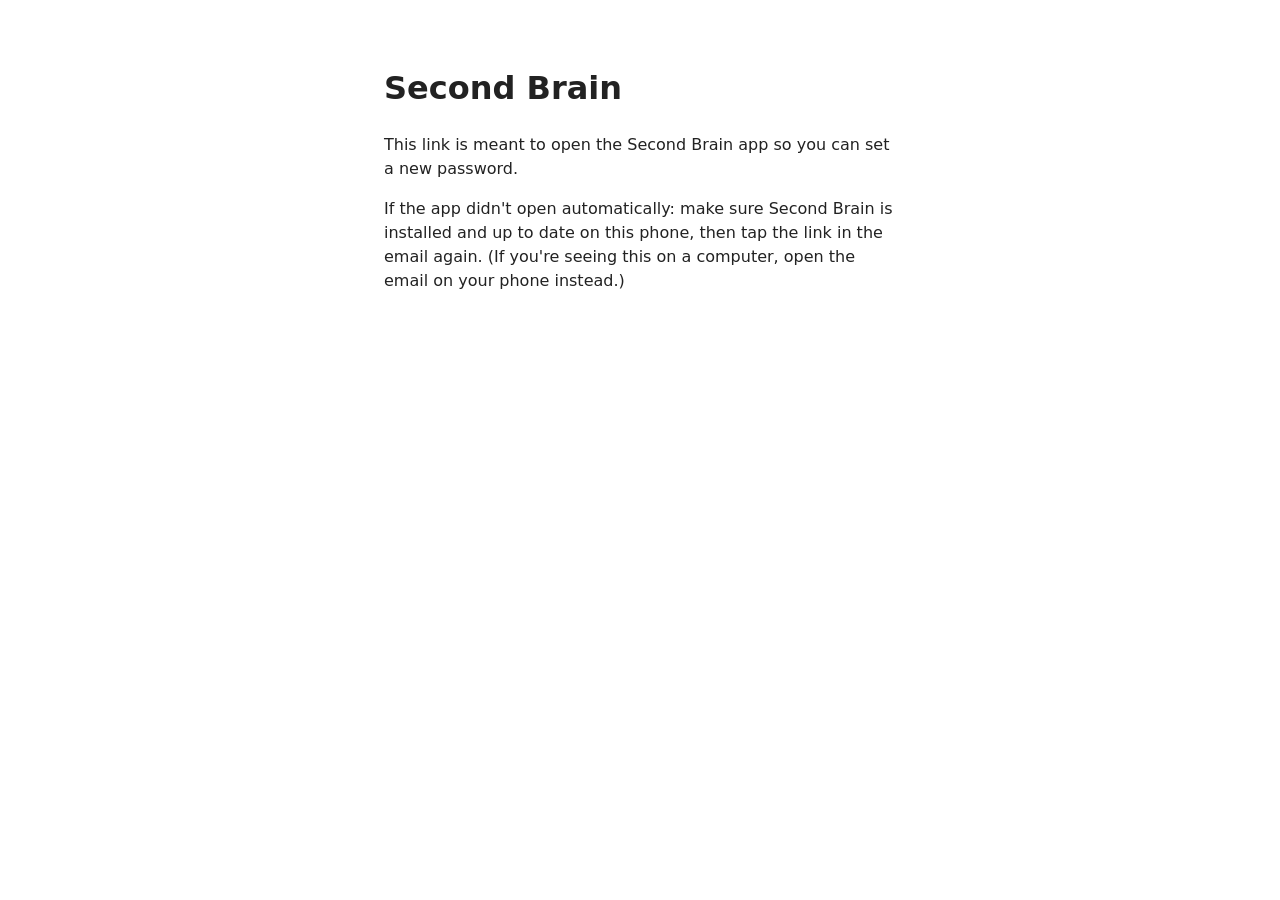
<file: auth-reset/index.html>
<!doctype html><meta charset="utf-8"><meta name="viewport" content="width=device-width,initial-scale=1">
<title>Second Brain — password reset</title>
<style>body{font-family:-apple-system,system-ui,sans-serif;max-width:32rem;margin:4rem auto;padding:0 1.25rem;line-height:1.5;color:#222}</style>
<h1>Second Brain</h1>
<p>This link is meant to open the Second Brain app so you can set a new password.</p>
<p>If the app didn't open automatically: make sure Second Brain is installed and up to date on this phone, then tap the link in the email again. (If you're seeing this on a computer, open the email on your phone instead.)</p>
</file>
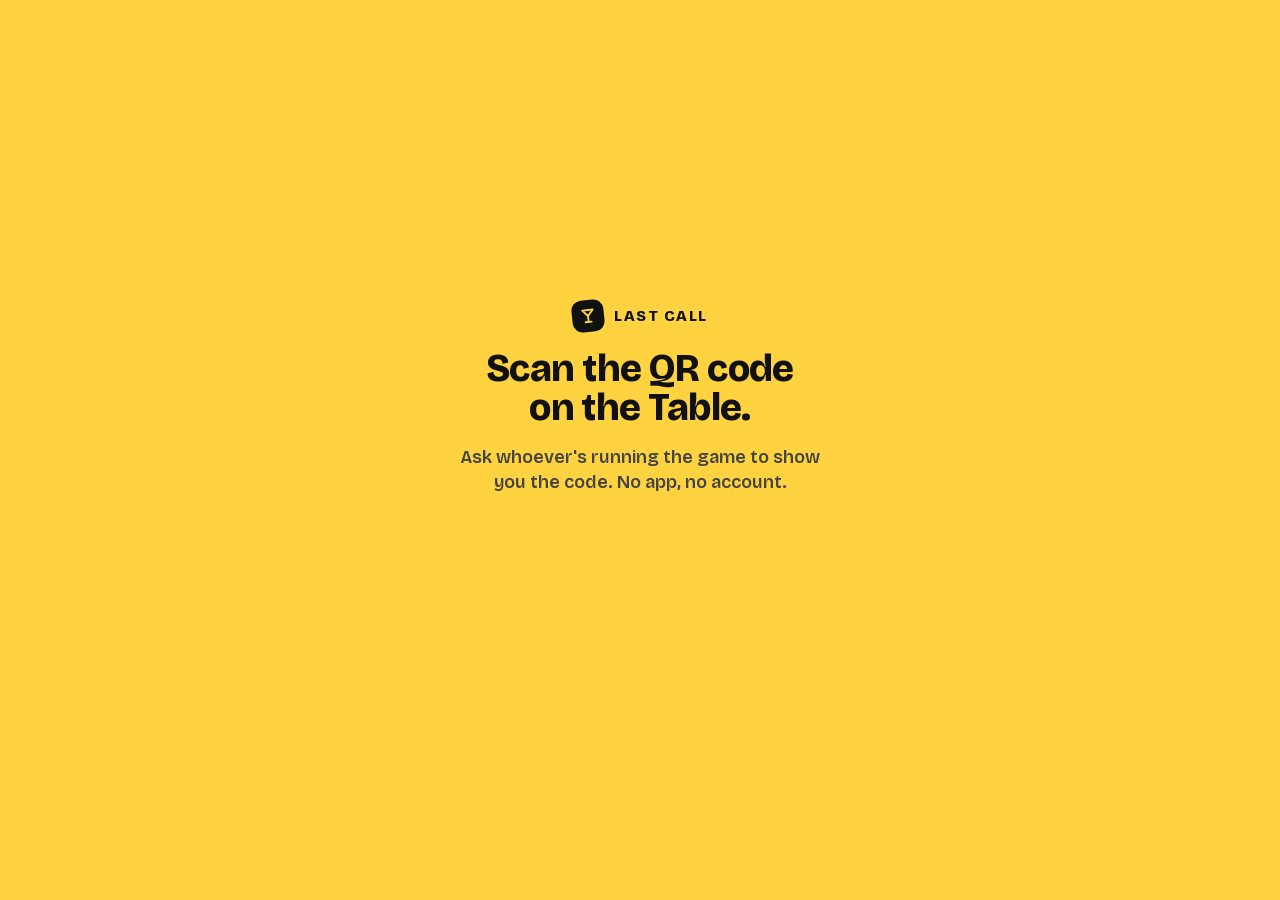
<file: last-call/index.html>
<!doctype html>
<html lang="en">
<head>
  <meta charset="utf-8">
  <meta name="viewport" content="width=device-width, initial-scale=1, viewport-fit=cover">
  <meta name="color-scheme" content="light">
  <meta name="theme-color" content="#FFD23F">
  <meta name="referrer" content="no-referrer">
  <meta name="robots" content="noindex, nofollow">
  <meta name="apple-mobile-web-app-capable" content="yes">
  <meta name="apple-mobile-web-app-status-bar-style" content="default">
  <meta http-equiv="Content-Security-Policy" content="default-src 'none'; script-src 'self'; style-src 'self'; font-src 'self'; img-src 'self' data:; connect-src 'self' https://epfwxriaryitupusxdpl.supabase.co wss://epfwxriaryitupusxdpl.supabase.co; base-uri 'none'; form-action 'none'">
  <title>Last Call</title>
  <link rel="icon" href="data:image/svg+xml,%3Csvg xmlns='http://www.w3.org/2000/svg' viewBox='0 0 64 64'%3E%3Crect x='3' y='3' width='58' height='58' rx='14' fill='%23FFD23F' stroke='%23111111' stroke-width='5'/%3E%3Cpath d='M17 17h30L32 34v12M24 46h16' fill='none' stroke='%23111111' stroke-width='5' stroke-linecap='round' stroke-linejoin='round'/%3E%3C/svg%3E">
  <!-- Bricolage Grotesque (variable, OFL — fonts/OFL.txt), bundled: no font requests leave this site. -->
  <link rel="preload" href="fonts/bricolage-grotesque-latin.woff2" as="font" type="font/woff2" crossorigin>
  <link rel="stylesheet" href="styles.css">
</head>
<body>
  <div id="app"></div>
  <noscript><p class="noscript">Last Call needs JavaScript turned on.</p></noscript>
  <!-- supabase-js 2.118.0 UMD, vendored (see vendor/LICENSE-*). Defines window.supabase. -->
  <script src="vendor/supabase.min.js"></script>
  <script type="module" src="app.js"></script>
</body>
</html>
</file>
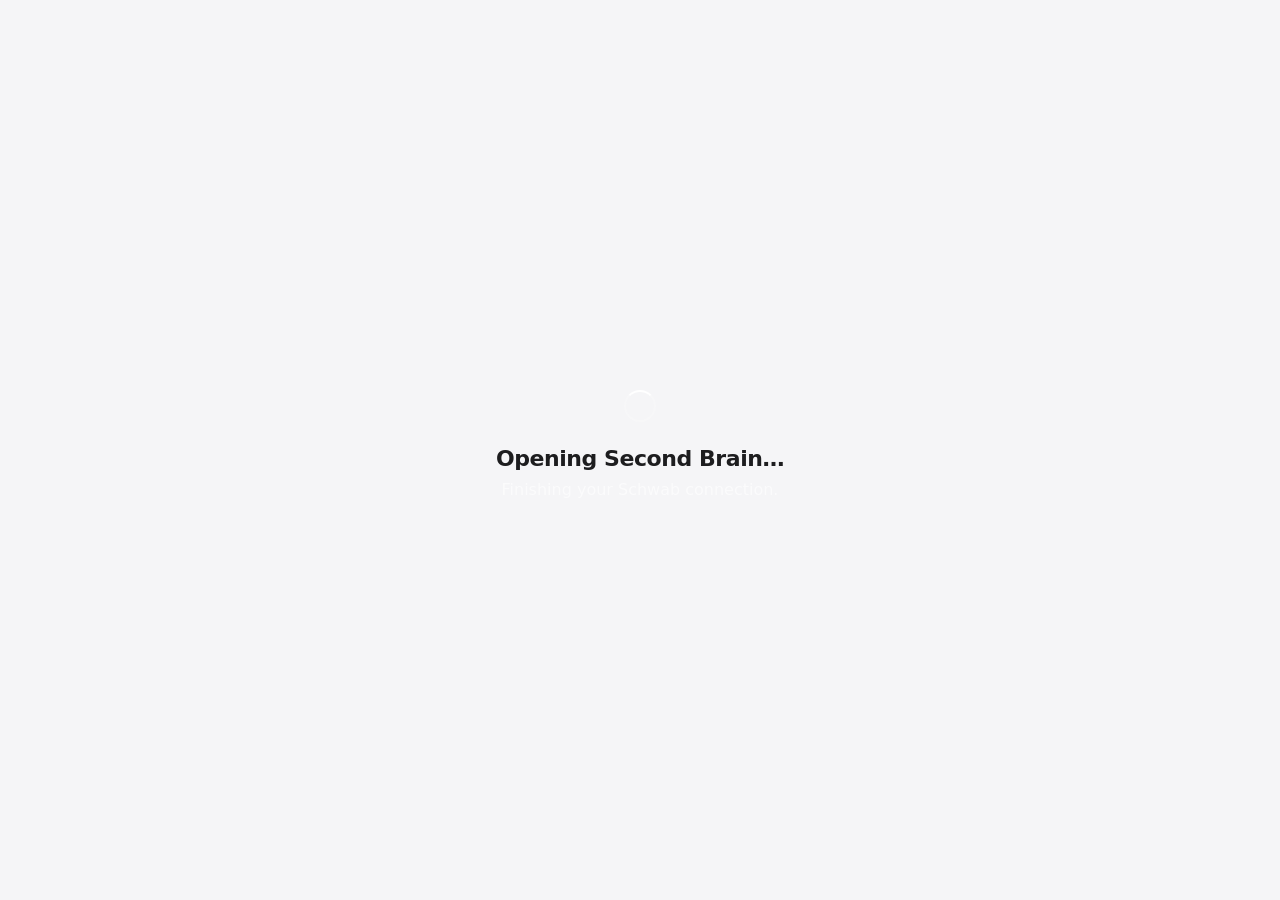
<file: schwab-oauth/index.html>
<!DOCTYPE html>
<html lang="en">
<head>
  <meta charset="utf-8">
  <meta name="viewport" content="width=device-width, initial-scale=1, viewport-fit=cover">
  <meta name="format-detection" content="telephone=no">
  <meta name="referrer" content="no-referrer">
  <title>Second Brain</title>
  <style>
    * { box-sizing: border-box; }
    html, body {
      margin: 0; padding: 0; min-height: 100%;
      font-family: -apple-system, BlinkMacSystemFont, "SF Pro Text", system-ui, sans-serif;
      background: #000; color: #fff;
      -webkit-font-smoothing: antialiased;
    }
    @media (prefers-color-scheme: light) {
      html, body { background: #f5f5f7; color: #1d1d1f; }
      .subtitle, .hint { color: rgba(0,0,0,0.55); }
      .spinner { border-color: rgba(0,0,0,0.15); border-top-color: #1d1d1f; }
      .button { background: #1d1d1f; color: #fff; }
    }
    body {
      display: flex; flex-direction: column;
      align-items: center; justify-content: center;
      min-height: 100vh; padding: 24px; text-align: center;
    }
    .spinner {
      width: 32px; height: 32px;
      border: 2.5px solid rgba(255,255,255,0.2);
      border-top-color: #fff; border-radius: 50%;
      animation: spin 0.8s linear infinite; margin-bottom: 24px;
    }
    @keyframes spin { to { transform: rotate(360deg); } }
    .title { font-size: 22px; font-weight: 600; margin: 0 0 8px; letter-spacing: -0.02em; }
    .subtitle { font-size: 16px; color: rgba(255,255,255,0.6); margin: 0 0 8px; max-width: 320px; line-height: 1.4; }
    .fallback { display: none; margin-top: 32px; max-width: 320px; }
    .fallback.visible { display: block; }
    .button {
      display: inline-block; padding: 12px 28px;
      background: #fff; color: #000; text-decoration: none;
      border-radius: 999px; font-weight: 600; font-size: 16px; margin-top: 16px;
    }
    .hint { font-size: 13px; color: rgba(255,255,255,0.5); margin-top: 24px; line-height: 1.5; }
  </style>
</head>
<body>
  <div class="spinner" aria-hidden="true"></div>
  <h1 class="title">Opening Second Brain&hellip;</h1>
  <p class="subtitle">Finishing your Schwab connection.</p>

  <div class="fallback" id="fallback" role="status">
    <p class="subtitle">If the app didn't open automatically, tap below.</p>
    <a href="#" id="retry" class="button">Open in Second Brain</a>
    <p class="hint">If that doesn't work either, return to the Second Brain app and tap "Connect Schwab" again.</p>
  </div>

  <script>
    // Build a custom-URL-scheme link from the auth code Schwab passed
    // in the query string. iOS will prompt "Open in Second Brain?"
    // when the user taps it — the app's .onOpenURL handler picks up
    // the code+state and finishes the OAuth exchange.
    (function () {
      var params = new URLSearchParams(window.location.search);
      var code = params.get('code');
      var state = params.get('state');
      var retry = document.getElementById('retry');
      if (code && state && retry) {
        retry.href = 'secondbrainschwab://oauth-redirect?code=' +
          encodeURIComponent(code) + '&state=' + encodeURIComponent(state);
      } else if (retry) {
        // No code in URL — likely a manual visit. Hide the retry button.
        retry.style.display = 'none';
      }
      // Show the fallback after 2.5s. If the Universal Link fired
      // correctly, the app already took over and this never renders.
      setTimeout(function () {
        document.getElementById('fallback').classList.add('visible');
      }, 2500);
    })();
  </script>
</body>
</html>
</file>
<file: last-call/styles.css>
/* Last Call — guest page. "Sticker Pop": bright flat color, thick ink outlines, hard offset shadows
   (never blurred), no gradients, labels that tilt like stickers, one chunky typeface for everything.
   Mobile-first, one-handed. Text on any colored fill is ink (#111): white text fails on the dare red.
   Tilts use the `rotate` property (not `transform`) so press/pop animations compose with them.
   Layers (z-index): view < sheet < handover < how to play < banner < story (Wrapped) < photo < modal < toast < flash.
   (The banner sits above the prompt sheet so its "Got it" is never covered.) */

/* Bricolage Grotesque, bundled (SIL OFL, fonts/OFL.txt). Variable: weight 400–800, optical size 12–96. */
@font-face {
  font-family: 'Bricolage Grotesque';
  src: url('fonts/bricolage-grotesque-latin.woff2') format('woff2');
  font-weight: 400 800;
  font-style: normal;
  font-display: swap;
}

:root {
  color-scheme: light;
  --bg: #FFD23F;            /* sunny yellow screen */
  --ink: #111111;           /* text on color, borders, shadows, primary buttons */
  --surface: #FFFFFF;       /* cards, panels, tags */
  --dare: #FF5A36;          /* dare band, interrupt takeover, warnings */
  --truth: #3A86FF;
  --game: #2EC4B6;
  --curse: #9B5DE5;
  --mission: #FF9FCE;       /* secret mission card */
  --green: #9BE564;         /* drink band, "good" / sent */
  --sky: #7FD1FF;           /* info */
  --owe: #D7262F;           /* Owe number on white */
  --bank: #1F5FD1;          /* Bank number on white */
  --private-bg: #111111;    /* private screens */
  --private-muted: #BDBDBD; /* secondary text on private screens */
  --soft: #444444;          /* secondary ink on white / yellow (6:1+) */

  --font: 'Bricolage Grotesque', system-ui, -apple-system, 'Segoe UI', Roboto, sans-serif;
  --border: 3px solid var(--ink);
  --shadow-card: 8px 8px 0 var(--ink);
  --shadow-panel: 4px 4px 0 var(--ink);
  --shadow-small: 3px 3px 0 var(--ink);
  --radius-card: 22px;
  --radius-panel: 16px;
  --radius-button: 12px;

  --gutter: 16px;
  --safe-t: env(safe-area-inset-top, 0px);
  --safe-b: env(safe-area-inset-bottom, 0px);
  --safe-l: env(safe-area-inset-left, 0px);
  --safe-r: env(safe-area-inset-right, 0px);
}

*, *::before, *::after { box-sizing: border-box; }
[hidden] { display: none !important; }

html { -webkit-text-size-adjust: 100%; text-size-adjust: 100%; background: var(--bg); }
body {
  margin: 0;
  min-height: 100vh;
  min-height: 100dvh;
  background: var(--bg);
  color: var(--ink);
  font: 600 17px/1.35 var(--font);
  -webkit-tap-highlight-color: transparent;
  overscroll-behavior-y: none;
}
button, input, textarea, output { font: inherit; color: inherit; }
button { touch-action: manipulation; cursor: pointer; }
h1, h2, h3, p { margin: 0; }
ul { margin: 0; padding: 0; list-style: none; }
fieldset { border: 0; margin: 0; padding: 0; min-width: 0; }
.icon { flex: none; display: block; }
.noscript { padding: 24px; font-size: 20px; }
.dim { color: var(--soft); }

/* Keyboard focus: an ink ring set off by a gap of background. On dark surfaces it turns white. */
:focus-visible { outline: 3px solid var(--ink); outline-offset: 3px; }
.photo-sheet :focus-visible, .sec-secret :focus-visible, .sec.peeking :focus-visible, .b-alert :focus-visible,
.prompt.secret-open :focus-visible, .secret-covered :focus-visible { outline-color: var(--surface); }

/* ---------- screen shell ---------- */

.screen {
  max-width: 560px;
  margin: 0 auto;
  padding:
    calc(var(--safe-t) + 14px)
    calc(var(--safe-r) + var(--gutter))
    calc(var(--safe-b) + max(120px, var(--sheet-h, 0px) + 24px))
    calc(var(--safe-l) + var(--gutter));
  display: flex;
  flex-direction: column;
  gap: 18px;
}
.screen.center { min-height: 100dvh; justify-content: center; text-align: center; align-items: center; }

.top { display: flex; align-items: center; justify-content: space-between; gap: 10px; flex-wrap: wrap; min-height: 44px; }
.brand { display: inline-flex; align-items: center; gap: 10px; font-weight: 800; letter-spacing: .1em; font-size: 15px; }
.brand-mark {
  width: 32px; height: 32px; border-radius: 10px; display: inline-grid; place-items: center;
  background: var(--ink); color: var(--bg); rotate: -6deg;
}
.phase { display: flex; gap: 6px; flex-wrap: wrap; justify-content: flex-end; }
.chip {
  display: inline-block; padding: 4px 10px; border-radius: 999px; border: 2px solid var(--ink);
  font-size: 12px; font-weight: 800; letter-spacing: .06em; text-transform: uppercase;
  background: var(--ink); color: var(--surface); white-space: nowrap;
}
.chip.dim { background: var(--surface); color: var(--ink); }
.chip.phase-lastcall, .chip.phase-finale { background: var(--dare); color: var(--ink); }
/* "Last Call · 3 cards to the Finale" is long: let it wrap on small phones. */
.chip.countdown { white-space: normal; text-align: center; border-radius: 12px; }

.hero { font-size: 38px; line-height: 1.02; font-weight: 800; letter-spacing: -.015em; overflow-wrap: break-word; }
.lead { font-size: 18px; font-weight: 600; color: var(--soft); max-width: 30ch; }
.label { font-weight: 800; font-size: 13px; letter-spacing: .08em; text-transform: uppercase; }
.section-label { font-size: 13px; font-weight: 800; letter-spacing: .08em; text-transform: uppercase; margin-bottom: 10px; }
.landing .hero { max-width: 14ch; }

/* ---------- buttons ---------- */

.btn {
  display: inline-flex; align-items: center; justify-content: center; gap: 8px;
  min-height: 56px; padding: 12px 18px; border-radius: var(--radius-panel); border: var(--border);
  background: var(--surface); color: var(--ink); box-shadow: var(--shadow-panel);
  font-weight: 800; font-size: 19px; line-height: 1.15; text-align: center;
  overflow-wrap: anywhere; /* "anywhere", not break-word: a long name must not spill out of a flex button */
  transition: transform .08s ease, box-shadow .08s ease;
}
.btn:active { transform: translate(3px, 3px); box-shadow: 1px 1px 0 var(--ink); }
.btn:disabled { opacity: .45; cursor: default; transform: none; box-shadow: none; }
.btn.big { min-height: 72px; font-size: 22px; width: 100%; border-radius: 20px; }
.btn.small { min-height: 44px; font-size: 15px; padding: 8px 14px; border-width: 2px; border-radius: var(--radius-button); box-shadow: var(--shadow-small); }
/* Primary: ink button, text in the bg yellow, white offset (from the mockups' Hand out / STEAL IT). */
.btn.primary { background: var(--ink); color: var(--bg); box-shadow: 5px 5px 0 var(--surface); }
.btn.primary:active { box-shadow: 1px 1px 0 var(--surface); }
.btn.ghost { background: transparent; box-shadow: none; }
.btn.ghost:active { box-shadow: none; }
.btn.danger { background: var(--owe); color: var(--surface); }
.btn.secret { background: var(--curse); }
.btn.mission { background: var(--mission); }
.btn.warning { background: var(--dare); }
.btn.good { background: var(--green); }
.btn.sent { background: var(--green); color: var(--ink); opacity: 1; box-shadow: var(--shadow-panel); }
/* Pressed while the Table couldn't hear it (11/20 final review): it goes once the Table is back. */
.btn.held { background: var(--surface); color: var(--ink); opacity: 1; border-style: dashed; box-shadow: none; }
.danger-text { color: var(--owe); }
/* On white surfaces the white offset vanishes, so primaries there throw a yellow one. */
.modal .btn.primary, .card .btn.primary { box-shadow: 4px 4px 0 var(--bg); }

/* ---------- join ---------- */

.join .hero { margin-top: 8px; }
.join .lead { max-width: none; margin-top: -6px; }
.join-body { display: flex; flex-direction: column; gap: 16px; }
.name-grid { display: grid; grid-template-columns: repeat(2, minmax(0, 1fr)); gap: 14px; }
.btn.name { min-height: 76px; font-size: 22px; border-radius: 18px; box-shadow: 5px 5px 0 var(--ink); rotate: -1deg; }
.btn.name:nth-child(even) { rotate: 1.2deg; }
.btn.name:nth-child(4n+1) { background: var(--mission); }
.btn.name:nth-child(4n+2) { background: var(--sky); }
.btn.name:nth-child(4n+3) { background: var(--green); }
.btn.name:nth-child(4n+4) { background: var(--surface); }
.name-input {
  width: 100%; min-height: 64px; padding: 14px 18px; border-radius: var(--radius-panel); border: var(--border);
  background: var(--surface); box-shadow: var(--shadow-panel); font-size: 24px; font-weight: 800; outline: none;
}
.name-input::placeholder { color: #767676; }
.name-input:focus { box-shadow: 6px 6px 0 var(--ink); }
.notice { padding: 14px 16px; border-radius: 14px; background: var(--surface); border: var(--border); box-shadow: var(--shadow-panel); font-weight: 700; }
.notice.bad { background: var(--dare); }
.join-hint { display: flex; flex-direction: column; gap: 12px; }
/* "Already playing? Moving phones": taken names, plain white (they're not new picks). */
.moving { display: flex; flex-direction: column; gap: 12px; padding-top: 6px; }
.moving .section-label { margin-bottom: 0; }
.btn.name.taken, .btn.name.taken:nth-child(n) { background: var(--surface); }
.moving > .btn.small { align-self: flex-start; }

/* On/off switch ("Chime when it's my turn"): a pill track with a knob, filled when on. */
.btn.toggle { justify-content: flex-start; gap: 12px; }
.btn.toggle.small { gap: 8px; }
.switch {
  position: relative; flex: none; width: 46px; height: 28px; border-radius: 999px;
  border: 3px solid var(--ink); background: var(--surface);
}
.switch::after {
  content: ""; position: absolute; top: 3px; left: 3px; width: 16px; height: 16px; border-radius: 50%;
  background: var(--ink); transition: left .12s ease;
}
.btn.toggle.on .switch { background: var(--green); }
.btn.toggle.on .switch::after { left: 21px; }
.btn.toggle.small .switch { width: 38px; height: 24px; border-width: 2px; }
.btn.toggle.small .switch::after { top: 3px; width: 14px; height: 14px; }
.btn.toggle.small.on .switch::after { left: 17px; }

/* ---------- waiting ---------- */

.waiting { display: flex; flex-direction: column; align-items: center; gap: 10px; text-align: center; padding: 18px; }
.waiting.big { padding: 48px 12px; }
.waiting-title { font-size: 24px; font-weight: 800; line-height: 1.15; }
.waiting-sub { color: var(--soft); font-size: 16px; font-weight: 600; }
.spinner {
  width: 44px; height: 44px; border-radius: 50%;
  border: 5px solid var(--ink); border-right-color: transparent;
  animation: spin .9s linear infinite;
}
.stale-bar {
  position: sticky; top: calc(var(--safe-t) + 6px); z-index: 5;
  border-radius: 14px; background: var(--dare); border: var(--border); box-shadow: var(--shadow-panel);
}
.stale-bar .waiting { flex-direction: row; flex-wrap: wrap; justify-content: center; padding: 10px 12px; gap: 6px 10px; }
.stale-bar .spinner { width: 22px; height: 22px; border-width: 3px; }
.stale-bar .waiting-title { font-size: 17px; }
.stale-bar .waiting-sub { font-size: 14px; width: 100%; color: var(--ink); }
/* The game is resting on purpose (room.rest, Bar Crawl: walking between bars): calm, not an alarm. */
.stale-bar:has(.resting) { background: var(--sky); }
.waiting.resting .waiting-title { font-size: 17px; font-weight: 700; }
/* A banner strip (LAST CALL, SPEED ROUND, ON THE MOVE…) is fixed over the top 8-56 px, and the
   folded photo strip under it (64-108 px): the bar sticks below them, never under (11/20 final
   review: only the word "online." showed). */
body:has(.banner-strip) .stale-bar { top: calc(var(--safe-t) + 64px); }
body:has(.photo-strip) .stale-bar { top: calc(var(--safe-t) + 116px); }

/* "Tap anywhere to turn the chime on" (11/20 final review): sound needs a tap on iPhones. A pill
   FIXED just above the prompt sheet: it goes the moment the tap lands, and since it takes no room
   in the page, nothing moves under the finger (an in-page line made that first tap miss). */
.unlock-wrap:empty, .unlock-wrap[hidden] { display: none; }
.unlock-wrap {
  position: fixed; z-index: 20; left: 0; right: 0; display: flex; justify-content: center; pointer-events: none;
  bottom: calc(var(--safe-b) + 14px + var(--sheet-h, 0px)); padding: 0 calc(var(--safe-r) + 16px) 0 calc(var(--safe-l) + 16px);
}
.unlock {
  pointer-events: auto; display: inline-flex; align-items: center; gap: 8px; max-width: 100%; min-height: 44px;
  padding: 8px 16px; border-radius: 999px; border: 3px solid var(--ink); background: var(--surface); color: var(--ink);
  box-shadow: var(--shadow-panel); font-size: 15px; font-weight: 800; text-align: left; cursor: pointer;
}

/* ---------- status strip (room.strip, Bar Crawl 11/20) ---------- */
/* "STOP 2 · The Owl": a small white sticker under the header on every phone. */
.strip-wrap:empty, .strip-wrap[hidden] { display: none; }
.strip {
  display: flex; align-items: baseline; gap: 8px; flex-wrap: wrap;
  padding: 8px 12px; border-radius: 12px; background: var(--surface);
  border: var(--border); box-shadow: var(--shadow-panel); rotate: -1deg;
}
.strip-title { font-size: 13px; font-weight: 800; letter-spacing: .08em; text-transform: uppercase; }
.strip-text { font-size: 17px; font-weight: 800; overflow-wrap: anywhere; }

/* ---------- profiles ---------- */

/* A shared phone (11/19): no pass-the-phone cover. Whose turn it is sits big at the top ("Sam's
   vote"), and a small switcher under it. */
.turn-wrap:empty { display: none; }
.turn { display: flex; flex-direction: column; align-items: flex-start; gap: 4px; }
.turn-label { font-size: 12px; font-weight: 800; letter-spacing: .08em; text-transform: uppercase; }
.turn-name {
  max-width: calc(100% - 8px); margin-left: 4px; padding: 6px 16px 9px; border-radius: 16px; rotate: -2deg;
  background: var(--ink); color: var(--bg); box-shadow: 5px 5px 0 var(--mission);
  font-size: clamp(26px, calc((min(100vw, 600px) - 80px) / (var(--fit, 8) * .58)), 44px);
  line-height: 1.05; font-weight: 800; overflow-wrap: anywhere;
}
.profiles { display: flex; gap: 8px; flex-wrap: wrap; align-items: center; }
.profiles:empty { display: none; }
.profiles-label { font-size: 13px; font-weight: 800; color: var(--soft); }
.profile {
  position: relative; display: inline-flex; align-items: center; min-height: 44px; padding: 6px 14px; border-radius: 999px;
  border: 2px solid var(--ink); background: var(--surface); box-shadow: var(--shadow-small); font-weight: 800; font-size: 15px;
}
.profile.on { background: var(--ink); color: var(--surface); }
.badge {
  display: inline-grid; place-items: center; min-width: 24px; height: 24px; margin-left: 8px; padding: 0 6px;
  border-radius: 999px; background: var(--dare); color: var(--ink); border: 2px solid var(--ink); font-size: 13px; font-weight: 800;
}

/* ---------- the card ---------- */

.card-wrap { display: flex; flex-direction: column; gap: 14px; }

/* "You're up" sticker: black, white text, tilted −2°. */
.spot {
  align-self: flex-start; max-width: calc(100% - 8px); margin: 4px 0 2px 4px; padding: 8px 16px 10px;
  display: flex; flex-direction: column; gap: 3px; border-radius: 14px;
  background: var(--ink); color: var(--surface); rotate: -2deg; animation: pop .25s ease-out;
  overflow-wrap: break-word;
}
.spot-head { font-size: 30px; line-height: 1.05; font-weight: 800; text-transform: uppercase; }
.spot-text { font-size: 16px; line-height: 1.3; font-weight: 600; }

.card {
  --accent: var(--game);
  position: relative;
  display: flex; flex-direction: column;
  border-radius: var(--radius-card); border: var(--border);
  background: var(--surface); box-shadow: var(--shadow-card);
  overflow: hidden; overflow-wrap: break-word;
}
.card.is-target { box-shadow: 10px 10px 0 var(--ink); }
.card-band {
  /* wrap: on a small phone the level pips drop under the title instead of breaking it mid-word
     ("SHOWDO / WN", 11/20 final review) */
  display: flex; flex-wrap: wrap; align-items: center; justify-content: space-between; gap: 6px 12px;
  padding: 14px 18px; background: var(--accent); color: var(--ink); border-bottom: var(--border);
}
.card-kind { min-width: 0; font-size: 24px; line-height: 1.05; font-weight: 800; text-transform: uppercase; letter-spacing: .01em; }
.card-level { flex: none; display: inline-flex; align-items: center; gap: 9px; }
.card-level-n { font-size: 13px; font-weight: 800; letter-spacing: .04em; white-space: nowrap; }
.dots { display: inline-flex; gap: 5px; }
.dots i { width: 12px; height: 12px; border-radius: 50%; border: 2px solid var(--ink); background: var(--surface); }
.dots i.on { background: var(--ink); }
.card-text { padding: 20px 18px; font-size: 27px; line-height: 1.2; font-weight: 800; }
.card-text.long { font-size: 23px; }
.card-text.xlong { font-size: 20px; line-height: 1.25; }
.card-sub { color: var(--soft); }
.card-foot {
  margin-top: auto; padding: 12px 18px; border-top: var(--border);
  display: flex; align-items: center; justify-content: space-between; gap: 12px; flex-wrap: wrap;
}
.tax-row { flex: 1 1 auto; display: flex; align-items: center; justify-content: space-between; gap: 10px; min-width: 0; }
.tax-label { font-size: 16px; font-weight: 600; }
.tax {
  font-size: 18px; font-weight: 800; white-space: nowrap;
  background: var(--bg); border: 2px solid var(--ink); border-radius: 999px; padding: 4px 14px;
}
/* Small phones (or Safari's text zoom): "a full drink and 3 sips" wraps instead of being clipped. */
@media (max-width: 360px) {
  .tax-row { flex-wrap: wrap; }
  .tax { white-space: normal; border-radius: 14px; min-width: 0; }
}
/* Countdown: black circle tilted +6°. */
.timer {
  margin-left: auto; min-width: 56px; height: 56px; padding: 0 8px; border-radius: 999px;
  display: inline-grid; place-items: center; rotate: 6deg;
  background: var(--ink); color: var(--surface); border: var(--border);
  font-size: 26px; font-weight: 800; font-variant-numeric: tabular-nums;
}
.timer.hurry { background: var(--dare); color: var(--ink); animation: throb .5s ease-in-out infinite alternate; }
.timer.done { background: var(--surface); color: var(--soft); animation: none; }

.card.idle { --accent: var(--sky); }
.card-idle-body { display: flex; flex-direction: column; align-items: flex-start; gap: 12px; padding: 20px 18px 22px; }
.card-idle-body .card-text { padding: 0; }

/* ---------- curses: sticker tags, alternating tilt ---------- */

.curse-list { display: flex; flex-wrap: wrap; gap: 10px 8px; }
.curse {
  display: flex; flex-direction: column; gap: 2px; max-width: 100%; padding: 8px 12px;
  border-radius: 10px; background: var(--surface); border: 2px solid var(--ink); rotate: -1deg;
  overflow-wrap: break-word;
}
.curse:nth-child(even) { rotate: 1.5deg; }
.curse.mine { background: var(--curse); }
.curse-text { font-size: 16px; line-height: 1.2; font-weight: 800; }
.curse-meta { display: flex; flex-wrap: wrap; gap: 6px; font-size: 13px; font-weight: 600; }
.curse-meta b { font-weight: 800; }
.curse-meta b::before { content: "·"; margin-right: 6px; font-weight: 600; }

/* ---------- you: Owe / Bank ---------- */

/* section.me, not .me: the player tiles below also use `.pl.me` for "this is you". */
section.me { display: flex; flex-direction: column; gap: 10px; }
section.me:empty { display: none; }
.me-name { display: flex; align-items: baseline; gap: 8px; overflow-wrap: break-word; min-width: 0; }
.me-name .dim { font-size: 12px; font-weight: 800; letter-spacing: .08em; text-transform: uppercase; color: var(--ink); }
.me-name b { font-size: 22px; font-weight: 800; min-width: 0; }
.me-stats { display: grid; grid-template-columns: repeat(2, minmax(0, 1fr)); gap: 12px; }
.stat {
  display: flex; flex-direction: column; padding: 8px 14px 10px; border-radius: var(--radius-panel);
  background: var(--surface); border: var(--border); box-shadow: var(--shadow-panel);
}
.stat-l { font-size: 12px; font-weight: 800; letter-spacing: .08em; text-transform: uppercase; }
.stat-n { font-size: 40px; line-height: 1.1; font-weight: 800; font-variant-numeric: tabular-nums; }
/* "1 drink + 3": an Owe that reads in full drinks is words, not a number. */
.stat-n.words { font-size: 24px; line-height: 1.2; }
.stat.owe.hot .stat-n { color: var(--owe); }
.stat.bank .stat-n { color: var(--bank); }
/* "This drink: 7 of 10 sips" (11/20 economy #3): a quiet line + a thin bar under Owe / Bank. */
.drink-meter { display: flex; flex-direction: column; gap: 6px; font-size: 15px; font-weight: 700; color: var(--soft); overflow-wrap: break-word; }
.drink-meter-bar { display: block; height: 8px; border: 2px solid var(--ink); border-radius: 999px; background: var(--surface); overflow: hidden; }
.drink-meter-fill { display: block; height: 100%; background: var(--green); }

/* ---------- the folds (11/27): "My stuff" and "The Table", closed during the cards ---------- */

.stuff-wrap { display: flex; flex-direction: column; gap: 14px; }
.stuff-wrap:empty { display: none; }
.stuff-toggle, .fold-toggle {
  display: flex; align-items: center; gap: 10px; width: 100%; min-height: 56px; padding: 10px 14px;
  font: inherit; color: var(--ink); text-align: left; cursor: pointer;
  background: var(--surface); border: var(--border); border-radius: var(--radius-panel); box-shadow: var(--shadow-small);
  -webkit-tap-highlight-color: transparent;
}
.stuff-toggle:active, .fold-toggle:active { translate: 2px 2px; box-shadow: 1px 1px 0 var(--ink); }
.stuff-toggle.open, .fold-toggle.open { background: var(--bg); }
.stuff-name { display: flex; flex-direction: column; min-width: 0; line-height: 1.15; }
.stuff-name b, .fold-toggle b { font-size: 18px; font-weight: 800; }
.stuff-name .dim, .fold-toggle .dim { font-size: 13px; font-weight: 700; color: var(--soft); overflow: hidden; text-overflow: ellipsis; white-space: nowrap; }
.fold-toggle .dim { flex: 1; }
.stuff-chips { flex: 1; display: flex; flex-wrap: wrap; justify-content: flex-end; align-items: center; gap: 6px; min-width: 0; }
.stuff-chip {
  display: inline-flex; align-items: center; padding: 3px 9px; font-size: 14px; font-weight: 800; font-variant-numeric: tabular-nums;
  border: 2px solid var(--ink); border-radius: 999px; background: var(--surface); white-space: nowrap;
}
.stuff-chip.owe { color: var(--owe); }
.stuff-chip.bank { color: var(--bank); }
.stuff-chip.lock { padding: 3px 6px; background: var(--private-bg); color: #fff; }
.stuff-dot { width: 14px; height: 14px; border-radius: 999px; background: var(--dare); border: 2px solid var(--ink); }
.stuff-body { display: flex; flex-direction: column; gap: 16px; }
.stuff-toggle .icon, .fold-toggle .icon { flex: none; }

/* ---------- private sections + actions ---------- */

.private { display: flex; flex-direction: column; gap: 18px; }
.private:empty { display: none; }
.sections { display: flex; flex-direction: column; gap: 16px; }

/* Each style sets a tone; the section (or, when peeking, its inner card) is painted with it. */
.sec {
  --tone: var(--surface); --tone-fg: var(--ink); --tone-soft: var(--soft);
  display: flex; flex-direction: column; gap: 8px; width: 100%; padding: 14px 16px 16px; text-align: left;
  border-radius: var(--radius-panel); border: var(--border); box-shadow: var(--shadow-panel);
  background: var(--tone); color: var(--tone-fg); overflow-wrap: break-word;
}
.sec-title { font-size: 19px; line-height: 1.2; font-weight: 800; }
.sec-body { display: flex; flex-direction: column; gap: 6px; }
.sec-body:empty { display: none; }
.sec-line { font-size: 17px; font-weight: 600; }
.sec-warning { --tone: var(--dare); }
.sec-good { --tone: var(--green); }
/* Secret: the black private look. */
.sec-secret { --tone: var(--private-bg); --tone-fg: var(--surface); --tone-soft: var(--private-muted); box-shadow: 5px 5px 0 var(--surface); }
/* Mission: a pink sticker card, slightly tilted, its title on a black tag. */
.sec-mission { --tone: var(--mission); border-radius: var(--radius-card); box-shadow: 6px 6px 0 var(--ink); padding: 16px 18px 18px; gap: 10px; rotate: .8deg; }
.sec-mission .sec-title, .sec.peeking .sec-title {
  align-self: flex-start; padding: 5px 12px; border-radius: 10px; rotate: -2deg;
  font-size: 14px; letter-spacing: .08em; text-transform: uppercase;
}
.sec-mission .sec-title { background: var(--ink); color: var(--surface); }
.sec-mission .sec-line { font-size: 22px; line-height: 1.2; font-weight: 800; }

.priv-head { display: flex; align-items: center; justify-content: space-between; gap: 10px; min-height: 44px; margin-top: -4px; }
.priv-note { display: inline-flex; align-items: center; gap: 8px; font-size: 14px; font-weight: 600; color: var(--private-muted); }
.btn.hide {
  min-height: 44px; padding: 0 16px; border-radius: var(--radius-button); border: 2px solid var(--surface);
  background: transparent; color: var(--surface); box-shadow: none; font-size: 15px;
}

/* Hidden section, covered: a black privacy screen with an eye. */
.sec.covered {
  --tone: var(--private-bg); --tone-fg: var(--surface);
  align-items: center; justify-content: center; min-height: 120px; gap: 4px; text-align: center;
  box-shadow: 5px 5px 0 var(--surface); rotate: none;
}
.sec.covered .icon { margin-bottom: 4px; }
.peek-text { font-size: 22px; font-weight: 800; }
.peek-sub { font-size: 14px; font-weight: 600; color: var(--private-muted); }

/* Hidden section, peeking: black private look; title on a yellow sticker; content on its own card. */
.sec.peeking {
  cursor: pointer; background: var(--private-bg); color: var(--surface); box-shadow: 5px 5px 0 var(--surface);
  border-radius: var(--radius-card); padding: 14px 16px 16px; gap: 12px; rotate: none;
}
.sec.peeking .sec-title { background: var(--bg); color: var(--ink); font-size: 18px; margin: 2px 0 2px 2px; }
.sec.peeking .sec-body {
  background: var(--tone); color: var(--tone-fg); border: var(--border); border-radius: 18px;
  padding: 16px; box-shadow: 6px 6px 0 var(--bg); margin-right: 6px;
}
.sec-mission.peeking .sec-body { rotate: 1deg; }
.sec-secret.peeking .sec-body { background: transparent; border: 0; box-shadow: none; padding: 0; margin: 0; }
.sec-secret.peeking .sec-line, .sec-secret .sec-line { font-size: 18px; }
.peek-hint { font-size: 13px; font-weight: 600; color: var(--private-muted); }
/* A button inside a peek ("I used my thumb", or the decoy's "Got it"): white on the black look. */
.sec-actions .btn.act { box-shadow: 4px 4px 0 var(--bg); }

.actions { display: flex; flex-direction: column; gap: 14px; }
/* 11/24: what to do NOW, straight under the card. */
.now-wrap { display: flex; flex-direction: column; gap: 14px; }
.now-wrap[hidden] { display: none; }
.watch-note { margin: 0; text-align: center; font-size: 17px; font-weight: 700; color: var(--ink-muted, #5b5140); }
/* Everything that isn't this card or the tab / Bank: smaller, two to a row. */
.actions.more { flex-direction: row; flex-wrap: wrap; gap: 10px; align-items: center; }
.actions.more .more-label { flex-basis: 100%; font-size: 13px; font-weight: 800; letter-spacing: 0.08em; text-transform: uppercase; }
.actions.more .btn.act { width: auto; flex: 1 1 calc(50% - 10px); min-height: 48px; font-size: 16px; border-radius: 14px; }
.btn.act { width: 100%; min-height: 64px; font-size: 21px; border-radius: 18px; }
.btn.act.primary { min-height: 76px; font-size: 24px; border-radius: 20px; }

/* ---------- players + ticker ---------- */

.player-grid { display: grid; grid-template-columns: repeat(auto-fill, minmax(100px, 1fr)); gap: 10px; }
.pl {
  position: relative; min-width: 0; padding: 9px 10px 10px; border-radius: var(--radius-button);
  background: var(--surface); border: 2px solid var(--ink); box-shadow: var(--shadow-small);
}
.pl.me { border-width: 3px; box-shadow: var(--shadow-panel); }
.pl.me::after {
  content: "YOU"; position: absolute; top: -10px; right: 6px; padding: 1px 6px; border-radius: 6px;
  background: var(--ink); color: var(--surface); font-size: 11px; font-weight: 800; letter-spacing: .08em; rotate: 5deg;
}
.pl.off { border-style: dashed; box-shadow: none; }
.pl.off .pl-name { color: var(--soft); }
/* Two lines before it's cut, so "Alexandria-Catherine" and "Alexandria-Christine" don't both read
   "Alexandria-…" (11/20 final review). */
.pl-name {
  font-weight: 800; font-size: 17px; line-height: 1.15; overflow: hidden; overflow-wrap: anywhere;
  display: -webkit-box; -webkit-box-orient: vertical; -webkit-line-clamp: 2; line-clamp: 2;
}
.pl-nums { display: flex; flex-direction: column; font-size: 14px; font-weight: 700; }
.pl-owe { color: var(--owe); }
.pl-bank { color: var(--bank); }
.pl-badges { display: flex; flex-wrap: wrap; gap: 4px; margin-top: 6px; }
.pill {
  display: inline-block; max-width: 100%; padding: 1px 8px; border-radius: 999px; border: 2px solid var(--ink);
  background: var(--bg); color: var(--ink); font-size: 12px; font-weight: 800;
  overflow: hidden; text-overflow: ellipsis; white-space: nowrap;
}
.ticker-list { display: flex; flex-direction: column; gap: 6px; }
.ticker-list li { position: relative; padding-left: 18px; font-size: 16px; font-weight: 600; color: var(--soft); overflow-wrap: break-word; }
.ticker-list li::before { content: ""; position: absolute; left: 1px; top: .45em; width: 8px; height: 8px; background: var(--ink); rotate: 45deg; }
.ticker-list li:first-child { color: var(--ink); font-weight: 800; }
.foot { display: flex; justify-content: space-between; gap: 10px; flex-wrap: wrap; margin-top: 8px; }
.foot:empty { display: none; }
.foot .btn { background: var(--surface); box-shadow: var(--shadow-small); }

/* ---------- banner (interrupts): full-screen takeover ---------- */

/* The hand-over (11/20 final review): for a second after a shared phone switched player by itself,
   "On this phone now: Jake's turn" covers the screen and the prompt sheet, and takes the taps meant
   for the last player's buttons. Under banners, above the sheet. */
.layer-handover { position: relative; z-index: 33; }
.handover {
  position: fixed; inset: 0; display: flex; align-items: center; justify-content: center;
  padding: calc(var(--safe-t) + 20px) calc(var(--safe-r) + 24px) calc(var(--safe-b) + 20px) calc(var(--safe-l) + 24px);
  background: rgba(17, 17, 17, .55); touch-action: none;
}
.handover-card {
  display: flex; flex-direction: column; align-items: center; gap: 8px; max-width: 100%;
  padding: 18px 26px 22px; border-radius: 26px; background: var(--surface); border: 4px solid var(--ink);
  box-shadow: 10px 10px 0 var(--bg); rotate: -3deg; text-align: center; animation: pop .18s ease-out;
}
.handover-label { font-size: 13px; font-weight: 800; letter-spacing: .1em; text-transform: uppercase; }
.handover-name {
  font-size: clamp(30px, calc((min(100vw, 600px) - 120px) / (var(--fit, 8) * .6)), 56px);
  line-height: 1; font-weight: 800; overflow-wrap: anywhere;
}

.layer-banner { position: relative; z-index: 35; }
.banner {
  position: fixed; inset: 0; display: flex; flex-direction: column; align-items: center; gap: 22px;
  padding: calc(var(--safe-t) + 20px) calc(var(--safe-r) + 24px) calc(var(--safe-b) + 28px) calc(var(--safe-l) + 24px);
  overflow-x: hidden; overflow-y: auto; text-align: center; overflow-wrap: break-word; color: var(--ink);
}
.b-interrupt { background: var(--dare); }
.b-info { background: var(--sky); }
.b-alert { background: var(--ink); color: var(--surface); }
.banner-top { align-self: stretch; display: flex; justify-content: space-between; align-items: center; gap: 10px; min-height: 44px; }
.banner-chip {
  padding: 6px 12px; border-radius: 10px; background: var(--ink); color: var(--surface);
  font-size: 14px; font-weight: 800; letter-spacing: .1em; text-transform: uppercase;
}
.b-alert .banner-chip { background: var(--dare); color: var(--ink); }
.banner-brand { font-size: 14px; font-weight: 800; letter-spacing: .08em; }
/* Title sticker: white, 4px ink, 10px offset, tilted −4°. --fit (longest word) sizes the type so
   that word fits on one line: up to 76px, down to 28px. */
.banner-sticker {
  max-width: 100%; margin-top: auto; padding: 18px 26px; border-radius: 26px; /* auto: centered above the button */
  background: var(--surface); color: var(--ink); border: 4px solid var(--ink); box-shadow: 10px 10px 0 var(--ink);
  rotate: -4deg;
}
.b-alert .banner-sticker { box-shadow: 10px 10px 0 var(--dare); }
.banner-title {
  font-size: clamp(28px, calc((min(100vw, 600px) - 112px) / (var(--fit, 6) * .66)), 76px);
  line-height: .9; font-weight: 800; text-transform: uppercase; overflow-wrap: anywhere;
}
.banner-text { max-width: 24ch; margin-top: 12px; font-size: 24px; line-height: 1.25; font-weight: 800; }
.banner .btn {
  margin-top: auto; align-self: stretch; flex: none; min-height: 100px; border: 4px solid var(--ink); border-radius: 24px;
  background: var(--ink); color: var(--bg); box-shadow: 6px 6px 0 var(--surface);
  font-size: 42px; text-transform: uppercase;
}
.banner .btn:active { box-shadow: 2px 2px 0 var(--surface); }
.banner.b-alert .btn { background: var(--bg); color: var(--ink); box-shadow: 6px 6px 0 var(--dare); }
/* The card's countdown, repeated on the takeover (Speed Round) so it's never hidden. */
/* A white disc with ink numbers, so it reads on every banner color (red, sky and black). */
.banner .banner-timer {
  margin: 0; flex: none; min-width: 84px; height: 84px; font-size: 40px;
  background: var(--surface); color: var(--ink); border-color: var(--ink); box-shadow: 5px 5px 0 var(--ink);
}
.banner.b-alert .banner-timer { box-shadow: 5px 5px 0 var(--dare); }
.banner .banner-timer.hurry { background: var(--bg); color: var(--ink); }
/* Phase 3: the banner's own clock + the Silent Round's live meter, side by side. */
.banner-live { display: flex; gap: 14px; align-items: center; justify-content: center; margin-top: 18px; }
.banner-meter {
  flex: none; min-height: 44px; padding: 8px 18px; border: 3px solid var(--ink); border-radius: 999px;
  font-size: 24px; font-weight: 800; letter-spacing: .06em; color: var(--ink); background: var(--green);
  box-shadow: 4px 4px 0 var(--ink); rotate: 3deg;
}
.banner-meter.m-loud { background: var(--surface); animation: throb .4s ease-in-out infinite alternate; }
.banner-strip .banner-meter { min-height: 0; padding: 2px 10px; font-size: 13px; box-shadow: none; rotate: 0deg; margin-left: auto; }
.banner-strip .strip-timer { flex: none; margin-left: auto; min-width: 40px; height: 28px; font-size: 15px; }
.banner-strip {
  position: fixed; left: calc(var(--safe-l) + 10px); right: calc(var(--safe-r) + 10px); top: calc(var(--safe-t) + 8px);
  display: flex; gap: 10px; align-items: baseline; min-height: 48px; padding: 11px 14px; border-radius: 14px;
  border: var(--border); box-shadow: var(--shadow-panel); color: var(--ink);
  text-align: left; font-size: 15px; font-weight: 600; overflow: hidden;
}
.banner-strip.b-alert { color: var(--surface); box-shadow: 4px 4px 0 var(--dare); }
.banner-strip b { font-weight: 800; text-transform: uppercase; letter-spacing: .06em; white-space: nowrap; }
.banner-strip span { overflow: hidden; text-overflow: ellipsis; white-space: nowrap; min-width: 0; }

/* ---------- prompts sheet ---------- */

.layer-sheet { position: relative; z-index: 30; }
.sheet {
  position: fixed; left: 0; right: 0; bottom: 0; max-height: 70vh; max-height: 70dvh; overflow-y: auto;
  overscroll-behavior: contain; margin: 0 auto; max-width: 600px;
  padding: 12px calc(var(--safe-r) + 14px) calc(var(--safe-b) + 16px) calc(var(--safe-l) + 14px);
  background: var(--surface); border: var(--border); border-bottom: 0; border-radius: 26px 26px 0 0;
  box-shadow: 0 -6px 0 var(--ink);
  display: flex; flex-direction: column; gap: 14px;
}
.sheet-head { display: flex; align-items: center; justify-content: space-between; gap: 10px; }
.sheet-head .btn { flex: none; white-space: nowrap; } /* "Hide" never splits into "Hi / de" */
.sheet-head:empty { display: none; }
.sheet-title {
  min-width: 0; overflow-wrap: anywhere;
  padding: 6px 12px; border-radius: 10px; background: var(--ink); color: var(--surface); rotate: -2deg;
  font-size: 14px; font-weight: 800; letter-spacing: .1em; text-transform: uppercase;
}
.sheet.min .sheet-list, .sheet.min .sheet-results { display: none; }
.sheet-list { display: flex; flex-direction: column; gap: 16px; padding-bottom: 4px; }
.sheet-results { display: flex; flex-direction: column; gap: 10px; }
.sheet-results:empty { display: none; }
.result {
  padding: 12px 16px; border-radius: var(--radius-panel); background: var(--green); color: var(--ink);
  border: var(--border); box-shadow: var(--shadow-panel); rotate: -1deg; animation: pop .25s ease-out;
}
.result-title { font-size: 12px; font-weight: 800; letter-spacing: .08em; text-transform: uppercase; }
.result-text { font-size: 24px; font-weight: 800; overflow-wrap: break-word; }

.prompt {
  display: flex; flex-direction: column; gap: 12px; padding: 16px; border-radius: var(--radius-card);
  background: var(--bg); border: var(--border); box-shadow: 6px 6px 0 var(--ink); overflow-wrap: break-word;
}
.p-head { display: flex; justify-content: space-between; align-items: flex-start; gap: 12px; }
.p-title { font-size: 24px; line-height: 1.15; font-weight: 800; }
.p-text { color: var(--soft); font-size: 16px; font-weight: 600; }
.p-timer {
  flex: none; min-width: 48px; height: 48px; padding: 0 8px; border-radius: 999px; display: inline-grid; place-items: center;
  background: var(--ink); color: var(--surface); border: var(--border); rotate: 6deg;
  font-size: 20px; font-weight: 800; font-variant-numeric: tabular-nums;
}
.p-timer.hurry { background: var(--dare); color: var(--ink); }
.p-timer.done { background: var(--surface); color: var(--soft); }
.pill.anon { align-self: flex-start; background: var(--sky); font-size: 13px; padding: 2px 10px; }
.p-state {
  align-self: flex-start; padding: 4px 12px; border-radius: 999px; border: 2px solid var(--ink);
  background: var(--green); font-weight: 800; font-size: 16px;
  display: inline-flex; align-items: center; gap: 6px;
}
.p-state:empty { display: none; }
.prompt.expired { opacity: .55; filter: grayscale(1); box-shadow: none; }
.prompt.expired .p-state { background: var(--surface); }
.options { display: grid; grid-template-columns: 1fr; gap: 12px; }
.options.many { grid-template-columns: repeat(2, minmax(0, 1fr)); }
.btn.opt { min-height: 64px; font-size: 20px; }
.options.many .btn.opt { font-size: 17px; padding: 10px 8px; }
.btn.opt.picked { background: var(--ink); color: var(--bg); opacity: 1; box-shadow: 4px 4px 0 var(--surface); }
.tap-zone { display: grid; }
.tap-wait {
  min-height: 160px; display: flex; flex-direction: column; align-items: center; justify-content: center; gap: 4px;
  border-radius: 24px; border: 3px dashed var(--ink); background: var(--surface); font-size: 22px; font-weight: 800;
}
.tap-wait b { font-size: 48px; line-height: 1; }
/* Quick Draw with false starts (11/20): the waiting box is a button, the size of the TAP that
   replaces it, so a touch on it is plainly a false start. */
.tap-wait.early-target { width: 100%; min-height: 190px; font: inherit; font-size: 22px; font-weight: 800; color: var(--ink); cursor: pointer; padding: 12px; }
.tap-wait.early-target:active { background: var(--bg); }
.tap-warn { font-size: 15px; font-weight: 700; max-width: 30ch; text-align: center; }
.tap-false {
  min-height: 100px; display: flex; flex-direction: column; align-items: center; justify-content: center; gap: 4px;
  border-radius: 24px; border: var(--border); background: var(--dare); padding: 12px; text-align: center;
  font-size: 17px; font-weight: 700;
}
.tap-false b { font-size: 34px; font-weight: 800; }
.tap-done {
  min-height: 100px; display: grid; place-items: center; border-radius: 24px; border: var(--border);
  background: var(--green); font-size: 30px; font-weight: 800;
}
.btn.tap {
  min-height: 190px; width: 100%; border-radius: 28px; border: 4px solid var(--ink);
  background: var(--dare); color: var(--ink); box-shadow: 8px 8px 0 var(--ink);
  font-size: 76px; font-weight: 800; letter-spacing: .02em; animation: pop .2s ease-out;
}
.btn.tap:active { transform: translate(6px, 6px); box-shadow: 2px 2px 0 var(--ink); }
.stepper { display: grid; grid-template-columns: 76px 1fr 76px; align-items: center; gap: 10px; }
.btn.step { min-height: 76px; font-size: 40px; padding: 0; border-radius: 20px; }
.num-val { text-align: center; font-size: 64px; line-height: 1; font-weight: 800; font-variant-numeric: tabular-nums; }
.text-in {
  width: 100%; min-height: 112px; padding: 14px; border-radius: var(--radius-panel); border: var(--border);
  background: var(--surface); box-shadow: var(--shadow-panel); font-size: 19px; font-weight: 600; resize: vertical; outline: none;
}
.text-in::placeholder { color: #767676; }
.text-in:focus { box-shadow: 6px 6px 0 var(--ink); }
.text-row { display: flex; align-items: center; justify-content: space-between; gap: 12px; margin-top: 12px; }
.count { color: var(--soft); font-size: 14px; font-weight: 700; font-variant-numeric: tabular-nums; }
/* Several send buttons ("Save it" / "Save: needs a photo"): stacked full width under the box. */
.text-row.multi { flex-direction: column; align-items: stretch; }
.text-row.multi .count { align-self: flex-end; }
.send-opts { display: flex; flex-direction: column; gap: 12px; }
.send-opts .btn { width: 100%; min-height: 56px; font-size: 19px; }
/* Phase 2b: a number prompt with send options (bet picks, lenders, buyers, "Bid"). */
.num-sends { margin-top: 14px; }
.num-sends .btn { min-height: 56px; font-size: 18px; }
.num-sends.many .btn { font-size: 16px; padding: 10px 8px; }
/* Read-only notes (the "Help me think of one" ideas): readable, never selectable or tappable,
   so they can't be copied into the box. */
.p-notes {
  display: flex; flex-direction: column; gap: 6px; padding: 12px 14px; border-radius: var(--radius-button);
  background: var(--surface); border: 2px solid var(--ink);
  -webkit-user-select: none; user-select: none; -webkit-touch-callout: none; pointer-events: none;
}
.p-note-head { font-size: 13px; font-weight: 800; letter-spacing: .06em; text-transform: uppercase; }
.p-note { font-size: 17px; font-weight: 600; }
.p-note::before { content: "\2022\00a0"; }
.p-actions { display: flex; flex-wrap: wrap; gap: 10px; }
.p-actions .btn { background: var(--surface); box-shadow: var(--shadow-small); }
.prompt .btn.primary.big { margin-top: 12px; }
/* Several players on one phone: each TAP says whose it is. */
.btn.tap.named { font-size: clamp(34px, 11vw, 60px); }
.sheet-title.whose { font-size: 22px; letter-spacing: 0; text-transform: none; padding: 6px 14px 8px; }

/* A secret prompt on a shared phone (11/19): covered until its player taps it open. */
.prompt.secret-covered { background: var(--private-bg); color: var(--surface); box-shadow: 6px 6px 0 var(--bg); flex-direction: row; align-items: center; }
.secret-open {
  flex: 1; min-height: 120px; display: flex; flex-direction: column; align-items: center; justify-content: center; gap: 4px;
  border: 0; background: transparent; color: var(--surface); text-align: center; padding: 8px;
}
.prompt.secret-open { background: var(--private-bg); color: var(--surface); box-shadow: 6px 6px 0 var(--bg); }
.prompt.secret-open .p-text, .prompt.secret-open .count { color: var(--private-muted); }
.prompt.secret-open .p-title { color: var(--bg); }
.btn.hide-secret {
  flex: none; min-height: 44px; padding: 0 14px; border-radius: var(--radius-button); border: 2px solid var(--surface);
  background: transparent; color: var(--surface); box-shadow: none; font-size: 15px;
}
.prompt.secret-open .text-in, .prompt.secret-open .btn { color: var(--ink); }
.prompt.secret-open .btn.primary { background: var(--bg); color: var(--ink); box-shadow: 4px 4px 0 var(--surface); }
.prompt.secret-open .priv-note { margin-top: -6px; }
.prompt.secret-sent { padding: 12px 16px; }
.prompt .dim { font-weight: 700; }

/* ---------- overlays: recap, cover, modal, toast, flash ---------- */

.overlay { position: fixed; inset: 0; overflow-y: auto; }
/* ---------- Wrapped: the story (11/20 build) ----------
   One big moment per screen on a yellow-theme color block (or its pink / green / sky / orange swap),
   tapped (right = next, the left third = back) or swiped through, a progress bar across the top.
   --story-bg / --story-accent / --story-accent-text come from the slide. */
.layer-recap { position: relative; z-index: 40; }
.story {
  background: var(--story-bg, var(--bg)); display: flex; flex-direction: column; gap: 14px; overflow-wrap: break-word;
  padding: calc(var(--safe-t) + 10px) calc(var(--safe-r) + var(--gutter)) calc(var(--safe-b) + 16px) calc(var(--safe-l) + var(--gutter));
  -webkit-user-select: none; user-select: none;
}
.story > * { width: 100%; max-width: 560px; margin-left: auto; margin-right: auto; flex: none; }
.story-progress { display: flex; gap: 4px; }
.story-progress i { flex: 1; height: 6px; border-radius: 999px; background: rgba(17, 17, 17, .18); }
.story-progress i.on { background: var(--ink); }
.story-top { display: flex; align-items: center; gap: 10px; min-height: 44px; }
.story-brand { font-size: 12px; font-weight: 800; letter-spacing: .1em; text-transform: uppercase; }
.story-count { margin-left: auto; font-size: 13px; font-weight: 800; font-variant-numeric: tabular-nums; }
.story-top .btn, .story-foot .btn.small { background: var(--surface); }
.story-who { font-size: 15px; font-weight: 800; }
.story-body { flex: 1 0 auto; display: flex; flex-direction: column; align-items: flex-start; justify-content: center; gap: 16px; animation: rise .2s ease-out; }
.story-kicker {
  padding: 6px 12px; border-radius: 10px; background: var(--ink); color: var(--surface);
  font-size: 13px; font-weight: 800; letter-spacing: .1em; text-transform: uppercase;
}
.story-sticker {
  max-width: 100%; padding: 8px 14px; border-radius: 14px; background: var(--story-accent, var(--ink)); color: var(--story-accent-text, var(--surface));
  border: 3px solid var(--ink); box-shadow: var(--shadow-panel); rotate: -3deg; margin-left: 4px;
  font-size: 20px; line-height: 1.1; font-weight: 800; text-transform: uppercase;
}
.story-big {
  align-self: stretch; margin: 4px 8px 8px 0; padding: 14px 20px; border-radius: 26px; background: var(--surface);
  border: 4px solid var(--ink); box-shadow: 10px 10px 0 var(--ink); rotate: -2deg; animation: pop .2s ease-out;
  font-size: clamp(34px, calc((min(100vw, 560px) - 100px) / (var(--fit, 8) * .6)), 64px); line-height: .98;
  font-weight: 800; letter-spacing: -.01em; overflow-wrap: anywhere;
}
.story-big.huge { font-size: clamp(76px, 30vw, 150px); line-height: .9; text-align: center; font-variant-numeric: tabular-nums; }
.story-title { font-size: 24px; line-height: 1.2; font-weight: 800; }
.story-quote {
  margin: 4px 0; align-self: stretch; overflow: hidden; border-radius: var(--radius-card); background: var(--surface);
  border: var(--border); box-shadow: var(--shadow-card); rotate: 1deg;
}
.story-quote-band { display: block; height: 22px; background: var(--story-accent, var(--dare)); border-bottom: 3px solid var(--ink); }
.story-quote p { padding: 16px 18px 18px; font-size: 23px; line-height: 1.22; font-weight: 800; }
.story-lines {
  align-self: stretch; display: flex; flex-direction: column; gap: 8px; padding: 14px 16px;
  border-radius: var(--radius-panel); background: var(--surface); border: var(--border); box-shadow: var(--shadow-panel);
}
.story-lines p { font-size: 19px; line-height: 1.25; font-weight: 800; }
.story-rows { align-self: stretch; display: flex; flex-direction: column; gap: 12px; margin: 0; padding: 0; list-style: none; }
.story-row {
  display: flex; flex-direction: column; gap: 2px; padding: 10px 14px; border-radius: 14px; background: var(--surface);
  border: 2px solid var(--ink); box-shadow: var(--shadow-small); rotate: -1deg;
}
.story-row:nth-child(even) { rotate: 1.2deg; }
.story-row:first-child { box-shadow: var(--shadow-panel); }
.story-row b { font-size: 17px; line-height: 1.15; font-weight: 800; letter-spacing: .02em; text-transform: uppercase; }
.story-row span { font-size: 16px; font-weight: 700; }
.story-foot { display: flex; align-items: center; gap: 10px; flex-wrap: wrap; }
.story-foot .btn.big { flex: 1 1 100%; }
.story-foot .btn.small.story-next { background: var(--ink); color: var(--bg); box-shadow: 3px 3px 0 var(--surface); }
.story-hint { flex: 1; text-align: center; font-size: 14px; font-weight: 700; color: var(--soft); }
.wrapped-landing .hero { margin-top: 8px; }

/* ---------- How to play (11/20 build): a few short pages, tonight's parts only ---------- */
.layer-howto { position: relative; z-index: 34; }
.howto {
  background: var(--howto-bg, var(--bg)); display: flex; flex-direction: column; gap: 16px;
  padding: calc(var(--safe-t) + 12px) calc(var(--safe-r) + var(--gutter)) calc(var(--safe-b) + 16px) calc(var(--safe-l) + var(--gutter));
}
.howto > * { width: 100%; max-width: 560px; margin-left: auto; margin-right: auto; flex: none; }
.howto-top { display: flex; justify-content: space-between; align-items: center; gap: 10px; min-height: 44px; }
.howto-count { font-size: 13px; font-weight: 800; letter-spacing: .08em; text-transform: uppercase; }
.howto-top .btn, .howto-foot .btn.small { background: var(--surface); }
.howto-body { flex: 1 0 auto; display: flex; flex-direction: column; gap: 14px; }
.howto-title {
  align-self: center; max-width: 100%; margin: 8px 6px 10px 0; padding: 14px 22px; border-radius: 26px; background: var(--surface);
  border: 4px solid var(--ink); box-shadow: 10px 10px 0 var(--ink); rotate: -3deg; text-align: center; animation: pop .18s ease-out;
  font-size: clamp(30px, calc((min(100vw, 560px) - 110px) / (var(--fit, 8) * .62)), 58px); line-height: .95; font-weight: 800; overflow-wrap: anywhere;
}
.howto-lines { display: flex; flex-direction: column; gap: 12px; margin: 0; padding: 0; list-style: none; }
.howto-lines li {
  display: flex; gap: 12px; align-items: flex-start; padding: 12px 14px; border-radius: var(--radius-panel); background: var(--surface);
  border: var(--border); box-shadow: var(--shadow-panel); rotate: -.5deg;
  font-size: 20px; line-height: 1.25; font-weight: 800; overflow-wrap: break-word;
}
.howto-lines li:nth-child(even) { rotate: .6deg; }
.howto-lines li span { min-width: 0; }
.howto-n {
  flex: none; display: grid; place-items: center; width: 32px; height: 32px; border-radius: 50%;
  background: var(--ink); color: var(--surface); font-size: 16px; line-height: 1;
}
/* The picture tour (11/27): a small drawing of this page's own screen with one part lit up.
   Everything in it is the real thing in miniature (same colors, same outlines), so it reads as
   "that's where it will be". The part a page is about is `.lit`; the rest is faded. */
.howto-body.tour { align-items: center; gap: 12px; }
.tour-phone {
  width: min(250px, 68vw); display: flex; flex-direction: column; gap: 9px; padding: 14px 12px 16px;
  background: var(--bg); border: 4px solid var(--ink); border-radius: 30px; box-shadow: 8px 8px 0 var(--ink); rotate: -2deg;
}
.tour-phone > * { opacity: .26; transition: opacity .15s; }
.tour-phone > .lit { opacity: 1; outline: 4px solid var(--ink); outline-offset: 3px; box-shadow: 0 0 0 9px var(--surface); animation: pop .22s ease-out; }
.tp-card { display: flex; flex-direction: column; gap: 6px; padding: 0 0 10px; background: var(--surface); border: 3px solid var(--ink); border-radius: 14px; overflow: hidden; }
.tp-band { padding: 3px 10px; font-size: 11px; font-weight: 800; letter-spacing: .08em; text-transform: uppercase; background: var(--dare); border-bottom: 3px solid var(--ink); }
.tp-card i { display: block; height: 7px; margin: 0 10px; border-radius: 99px; background: var(--ink); }
.tp-card i.short { width: 45%; }
.tp-btns { display: flex; gap: 6px; border-radius: 12px; }
.tp-btn { flex: 1; padding: 8px 4px; font-size: 13px; font-weight: 800; text-align: center; border: 3px solid var(--ink); border-radius: 10px; background: var(--surface); }
.tp-btn.dark { background: var(--ink); color: #fff; }
.tp-btn.red { background: var(--dare); }
.tp-btn.wide { flex: none; }
.tp-drink { display: flex; align-items: center; gap: 6px; padding: 8px 10px; font-size: 13px; font-weight: 800; background: var(--green); border: 3px solid var(--ink); border-radius: 12px; }
.tp-stuff { display: flex; align-items: center; gap: 6px; padding: 7px 10px; font-size: 13px; background: var(--surface); border: 3px solid var(--ink); border-radius: 12px; }
.tp-stuff b { flex: 1; font-weight: 800; }
.tp-stuff.open { opacity: .7; }
.tp-chip { padding: 1px 7px; font-size: 11px; font-weight: 800; color: var(--bank); border: 2px solid var(--ink); border-radius: 99px; }
.tp-tiles { display: grid; grid-template-columns: 1fr 1fr; gap: 6px; border-radius: 12px; }
.tp-tile { display: flex; flex-direction: column; padding: 4px 9px 6px; background: var(--surface); border: 3px solid var(--ink); border-radius: 10px; }
.tp-tile small { font-size: 9px; font-weight: 800; letter-spacing: .08em; text-transform: uppercase; }
.tp-tile b { font-size: 24px; line-height: 1; font-weight: 800; }
.tp-tile b.owe { color: var(--owe); }
.tp-tile b.bank { color: var(--bank); }
.tp-secret { display: flex; align-items: center; justify-content: center; gap: 8px; padding: 12px 8px; font-size: 13px; font-weight: 800; color: #fff; background: var(--private-bg); border: 3px solid var(--ink); border-radius: 12px; }
.howto-title.tour-title { margin: 14px 6px 4px 0; padding: 8px 18px; border-radius: 20px; box-shadow: 6px 6px 0 var(--ink); font-size: clamp(26px, 9vw, 40px); }
.tour-lines { display: flex; flex-direction: column; gap: 8px; align-self: stretch; text-align: center; }
.tour-lines p { margin: 0; font-size: 21px; line-height: 1.25; font-weight: 800; }
@media (prefers-reduced-motion: reduce) { .tour-phone > .lit { animation: none; } }
.howto-dots { display: flex; justify-content: center; gap: 6px; }
.howto-dots i { width: 8px; height: 8px; border-radius: 999px; background: rgba(17, 17, 17, .22); }
.howto-dots i.on { width: 22px; background: var(--ink); }
.howto-foot {
  display: flex; gap: 10px; align-items: stretch;
  /* 11/24: Back / Next stay on screen however long the page is (on page 1 they had fallen
     below the bottom of a phone, leaving only "Skip" in view). */
  position: sticky; bottom: 0; z-index: 1; padding: 10px 0 max(10px, env(safe-area-inset-bottom));
  background: var(--howto-bg, var(--bg));
}
.howto-foot .btn.big { flex: 1; }
.howto-foot .btn.small { min-height: 72px; }
.howto-note { text-align: center; font-size: 14px; font-weight: 700; color: var(--soft); }

/* ---------- The Table's low battery, a late joiner's quick rules (11/20 build) ---------- */
.battery-wrap:empty, .battery-wrap[hidden], .rules-wrap:empty, .rules-wrap[hidden] { display: none; }
.battery-note {
  display: flex; align-items: center; gap: 10px; padding: 10px 14px; border-radius: 14px; background: var(--dare);
  border: var(--border); box-shadow: var(--shadow-panel); font-size: 16px; line-height: 1.25; font-weight: 800;
}
.quick-rules {
  display: flex; flex-direction: column; gap: 8px; padding: 14px 16px; border-radius: var(--radius-panel);
  background: var(--sky); border: var(--border); box-shadow: var(--shadow-panel); rotate: -.6deg;
}
.quick-rules-title {
  align-self: flex-start; padding: 4px 10px; border-radius: 8px; background: var(--ink); color: var(--surface);
  font-size: 12px; font-weight: 800; letter-spacing: .1em; text-transform: uppercase;
}
.quick-rules-list { display: flex; flex-direction: column; gap: 4px; }
.quick-rules-list li { font-size: 18px; line-height: 1.25; font-weight: 800; }
.quick-rules .btn { align-self: flex-start; background: var(--surface); }

/* A secret prompt's result on a shared phone (11/20): covered until its player taps it. */
.result.secret-result { background: var(--private-bg); color: var(--surface); box-shadow: 6px 6px 0 var(--bg); }
button.result.secret-result { display: flex; align-items: center; gap: 10px; width: 100%; text-align: left; font: inherit; cursor: pointer; }
.result.secret-result .result-title { color: var(--bg); }
.result.secret-result .btn.hide-secret { margin-top: 8px; }

/* The photo sheet folded during a Quick Draw / Bank Heist (11/20): a strip under the banner strip. */
.photo-strip {
  position: fixed; left: calc(var(--safe-l) + 10px); right: calc(var(--safe-r) + 10px); top: calc(var(--safe-t) + 64px);
  display: flex; gap: 10px; align-items: center; min-height: 44px; padding: 10px 14px; border-radius: 14px;
  background: var(--private-bg); color: var(--surface); border: var(--border); box-shadow: 4px 4px 0 var(--bg);
  font-size: 15px; font-weight: 600; pointer-events: none;
}
.photo-strip span { overflow: hidden; text-overflow: ellipsis; white-space: nowrap; min-width: 0; }
/* While it's up, the screen starts below it (11/20 final review: a vote folds the sheet too, and
   the strip sat over "Jake's vote"). */
body:has(.photo-strip) .screen.game { padding-top: calc(var(--safe-t) + 122px); }
/* ...and the foot scrolls clear above the chime pill too. ALWAYS, not only while the pill is up
   (11/27): the pill goes on the first tap anywhere, and when its 64px went with it a page
   scrolled to the bottom jumped down 64px between finger-down and finger-up, so that first tap
   landed on nothing (found by the "My stuff" row's test; "Leave game" had it too). */
.screen.game { padding-bottom: calc(var(--safe-b) + max(120px, var(--sheet-h, 0px) + 24px) + 64px); }

/* Photo Proof sheet (11/19): the private look (black), the photo on its own card. */
.layer-photo { position: relative; z-index: 50; }
.photo-sheet {
  background: var(--private-bg); color: var(--surface); display: flex; justify-content: center;
  padding: calc(var(--safe-t) + 20px) calc(var(--safe-r) + var(--gutter)) calc(var(--safe-b) + 20px) calc(var(--safe-l) + var(--gutter));
}
.photo-card { width: 100%; max-width: 520px; display: flex; flex-direction: column; gap: 14px; }
.photo-kicker {
  align-self: flex-start; display: inline-flex; align-items: center; gap: 8px; padding: 6px 12px; border-radius: 10px;
  background: var(--bg); color: var(--ink); rotate: -2deg; font-size: 14px; font-weight: 800; letter-spacing: .06em; text-transform: uppercase;
}
.photo-title { font-size: 28px; line-height: 1.1; font-weight: 800; overflow-wrap: break-word; }
.photo-text { font-size: 17px; font-weight: 600; color: var(--private-muted); }
.photo-note { font-size: 13px; font-weight: 600; color: var(--private-muted); }
.photo-preview {
  display: block; width: 100%; max-height: 50vh; max-height: 50dvh; object-fit: contain; background: var(--ink);
  border: 3px solid var(--surface); border-radius: var(--radius-panel); box-shadow: 6px 6px 0 var(--mission);
}
.photo-sheet .btn { width: 100%; }
.photo-sheet .btn.primary { background: var(--bg); color: var(--ink); border-color: var(--ink); box-shadow: 5px 5px 0 var(--surface); }
.photo-sheet .btn.primary .icon { margin-right: 8px; }
.photo-sheet .btn.ghost { color: var(--surface); border-color: var(--surface); }
.photo-sheet .btn.normal { color: var(--ink); }
.photo-progress { display: flex; flex-direction: column; gap: 8px; font-weight: 800; }
.photo-bar { height: 18px; border-radius: 999px; border: 2px solid var(--surface); overflow: hidden; }
.photo-bar i { display: block; height: 100%; background: var(--green); transition: width .15s linear; }
.photo-done { align-self: flex-start; color: var(--ink); }
.photo-sheet .waiting-title { color: var(--surface); }

.layer-modal { position: relative; z-index: 60; }
.modal-back { background: rgba(17, 17, 17, .6); display: flex; align-items: flex-end; justify-content: center; padding: 16px 16px calc(var(--safe-b) + 16px); }
.modal {
  width: 100%; max-width: 480px; padding: 22px 20px 20px; border-radius: var(--radius-card); background: var(--surface);
  border: var(--border); box-shadow: 8px 8px 0 var(--bg); display: flex; flex-direction: column; gap: 12px; animation: rise .2s ease-out;
}
.modal-title { font-size: 26px; line-height: 1.1; font-weight: 800; }
.modal-text { font-size: 20px; font-weight: 700; overflow-wrap: break-word; }
.modal-buttons { display: grid; grid-template-columns: 1fr 1fr; gap: 12px; margin-top: 8px; }
.modal-buttons .btn { min-height: 64px; }

.layer-toast { position: fixed; left: 0; right: 0; bottom: calc(var(--safe-b) + 24px); z-index: 70; display: flex; justify-content: center; pointer-events: none; padding: 0 16px; }
.toast {
  padding: 12px 18px; border-radius: 999px; background: var(--ink); color: var(--surface); border: 3px solid var(--ink);
  box-shadow: 4px 4px 0 var(--dare); font-weight: 800; animation: rise .2s ease-out;
}

.flash { position: fixed; inset: 0; z-index: 80; pointer-events: none; background: var(--flash, var(--bg)); opacity: 0; }
.flash.go { animation: flash .75s ease-out; }

/* ---------- motion ---------- */

@keyframes spin { to { transform: rotate(360deg); } }
@keyframes throb { from { scale: 1; } to { scale: 1.1; } }
@keyframes pop { from { transform: scale(.9); opacity: .4; } to { transform: none; opacity: 1; } }
@keyframes rise { from { transform: translateY(16px); opacity: 0; } to { transform: none; opacity: 1; } }
@keyframes flash { 0% { opacity: .8; } 25% { opacity: .45; } 100% { opacity: 0; } }

@media (prefers-reduced-motion: reduce) {
  *, *::before, *::after { animation-duration: .001ms !important; animation-iteration-count: 1 !important; transition-duration: .001ms !important; }
  .flash { display: none; }
}

@media (min-width: 600px) {
  .card-text { font-size: 32px; }
}
</file>
